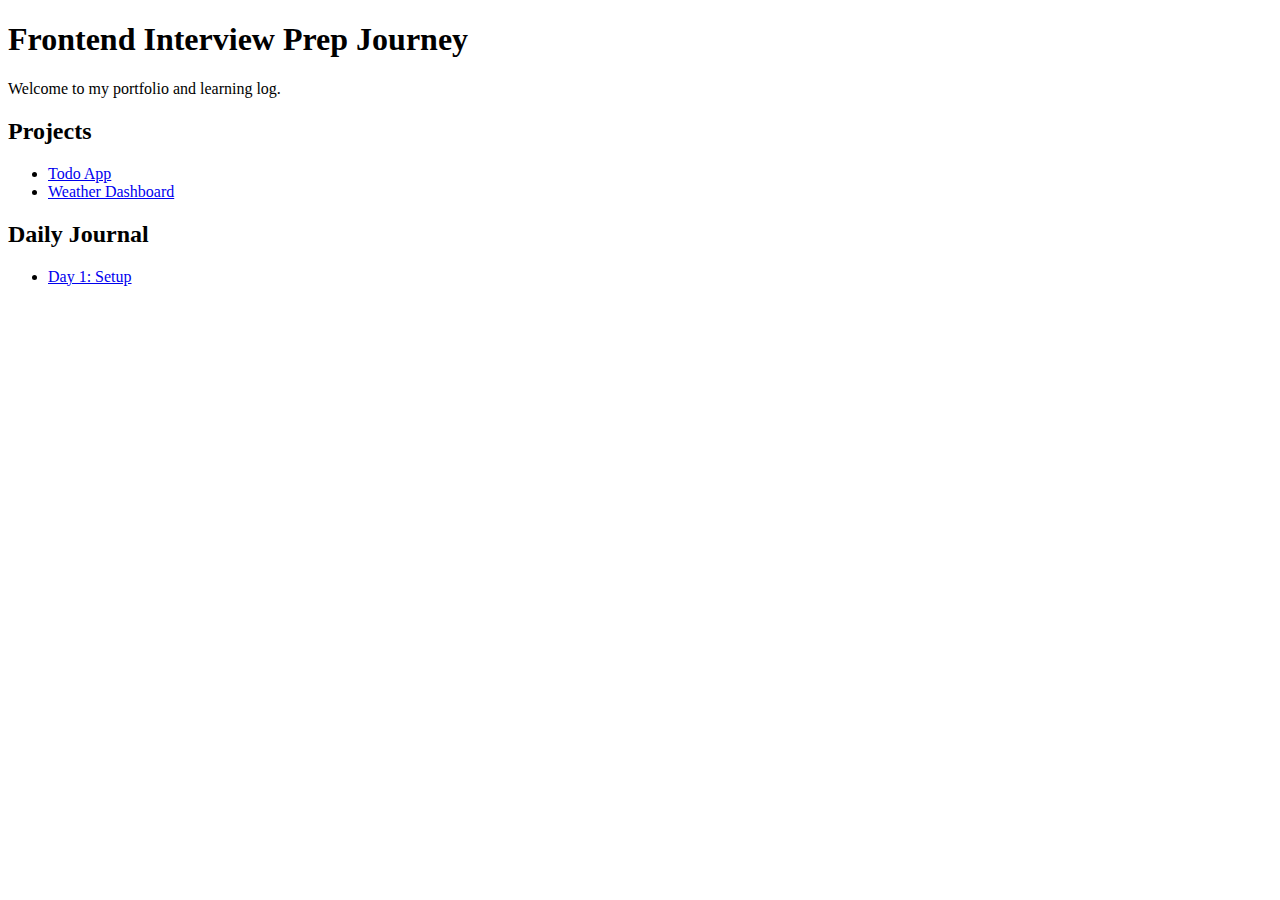
<file: index.html>
<!DOCTYPE html>
<html lang="en">
<head>
    <meta charset="UTF-8">
    <title>My Frontend Journey</title>
</head>
<body>
    <h1>Frontend Interview Prep Journey</h1>
    <p>Welcome to my portfolio and learning log.</p>

    <h2>Projects</h2>
    <ul>
        <!-- Link trực tiếp đến các folder con -->
        <li><a href="projects/todo-app/index.html">Todo App</a></li>
        <li><a href="projects/weather-app/index.html">Weather Dashboard</a></li>
    </ul>

    <h2>Daily Journal</h2>
    <ul>
        <!-- GitHub Pages hiển thị file markdown như text, 
             nhưng tốt hơn nên link về GitHub repo view để đọc cho đẹp -->
        <li><a href="https://github.com/[username]/[repo]/blob/main/journal/2025-12-26.md">Day 1: Setup</a></li>
    </ul>
</body>
</html>
</file>
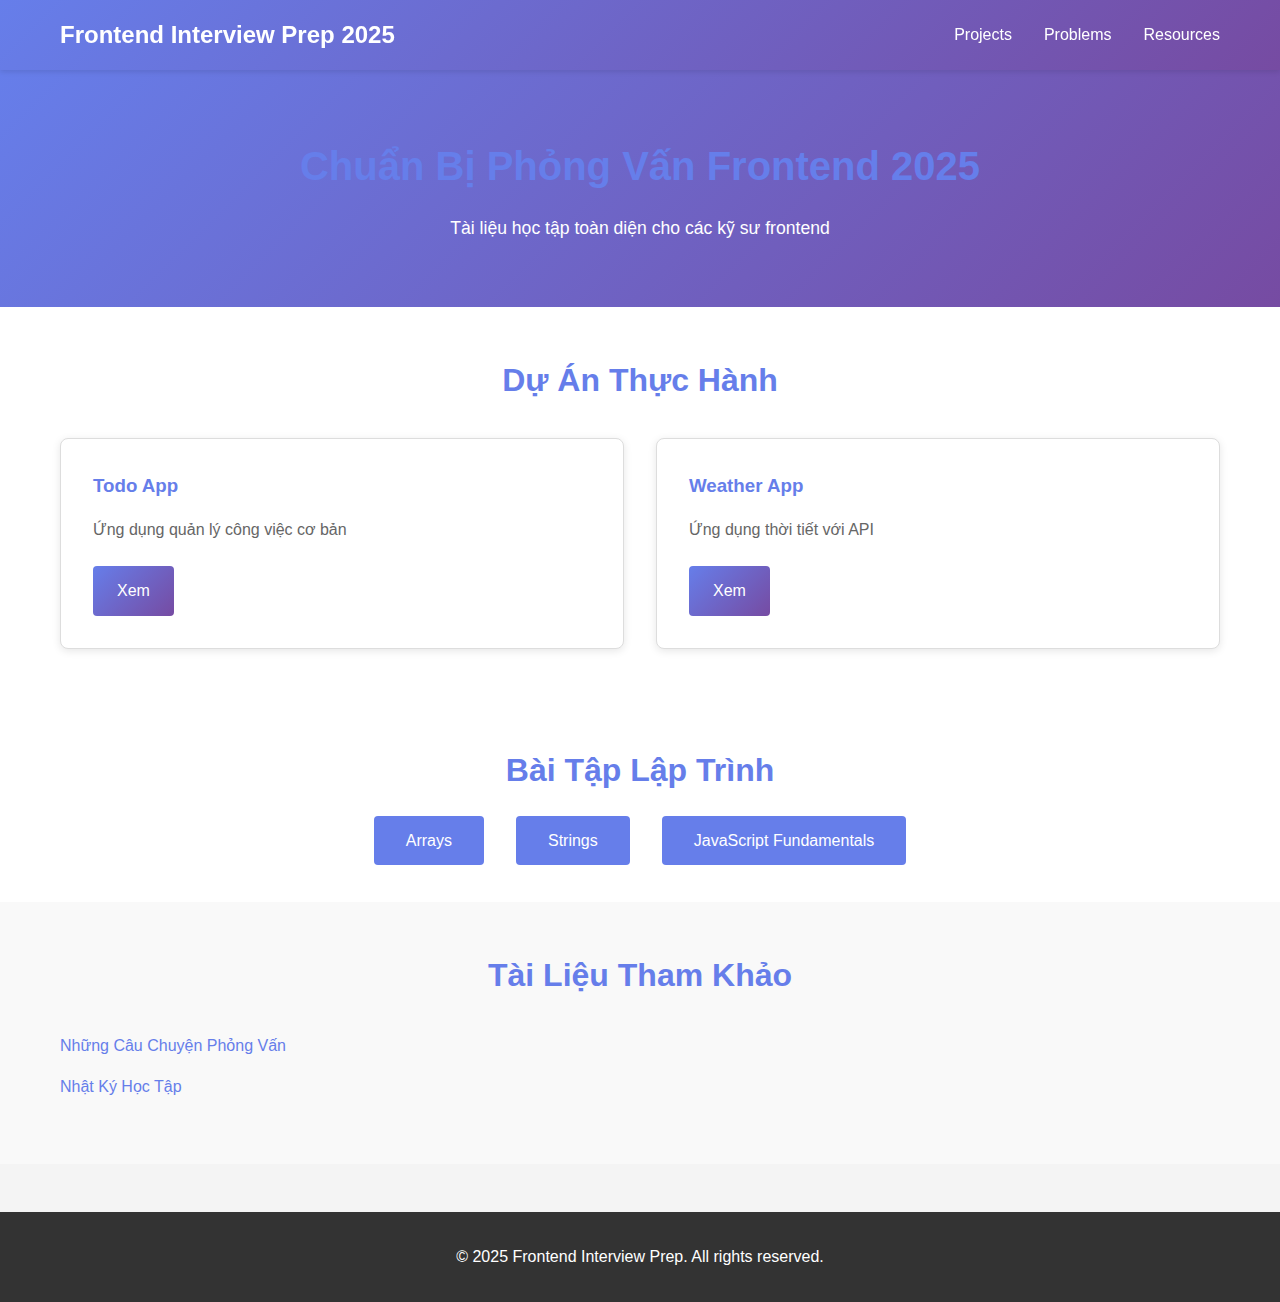
<file: frontend-interview-prep-2025/index.html>
<!DOCTYPE html>
<html lang="vi">
<head>
    <meta charset="UTF-8">
    <meta name="viewport" content="width=device-width, initial-scale=1.0">
    <title>Frontend Interview Prep - Portfolio 2025</title>
    <link rel="stylesheet" href="style.css">
</head>
<body>
    <header>
        <nav class="navbar">
            <div class="container">
                <h1 class="logo">Frontend Interview Prep 2025</h1>
                <ul class="nav-links">
                    <li><a href="#projects">Projects</a></li>
                    <li><a href="#problems">Problems</a></li>
                    <li><a href="#resources">Resources</a></li>
                </ul>
            </div>
        </nav>
    </header>

    <main>
        <section class="hero">
            <div class="container">
                <h2>Chuẩn Bị Phỏng Vấn Frontend 2025</h2>
                <p>Tài liệu học tập toàn diện cho các kỹ sư frontend</p>
            </div>
        </section>

        <section id="projects" class="projects">
            <div class="container">
                <h2>Dự Án Thực Hành</h2>
                <div class="projects-grid">
                    <div class="project-card">
                        <h3>Todo App</h3>
                        <p>Ứng dụng quản lý công việc cơ bản</p>
                        <a href="projects/todo-app/index.html" class="btn">Xem</a>
                    </div>
                    <div class="project-card">
                        <h3>Weather App</h3>
                        <p>Ứng dụng thời tiết với API</p>
                        <a href="projects/weather-app/index.html" class="btn">Xem</a>
                    </div>
                </div>
            </div>
        </section>

        <section id="problems" class="problems">
            <div class="container">
                <h2>Bài Tập Lập Trình</h2>
                <ul class="problem-categories">
                    <li><a href="problems/arrays/">Arrays</a></li>
                    <li><a href="problems/strings/">Strings</a></li>
                    <li><a href="problems/javascript-fundamentals/">JavaScript Fundamentals</a></li>
                </ul>
            </div>
        </section>

        <section id="resources" class="resources">
            <div class="container">
                <h2>Tài Liệu Tham Khảo</h2>
                <p><a href="resources/interview-stories.md">Những Câu Chuyện Phỏng Vấn</a></p>
                <p><a href="journal/">Nhật Ký Học Tập</a></p>
            </div>
        </section>
    </main>

    <footer>
        <p>&copy; 2025 Frontend Interview Prep. All rights reserved.</p>
    </footer>
</body>
</html>
</file>
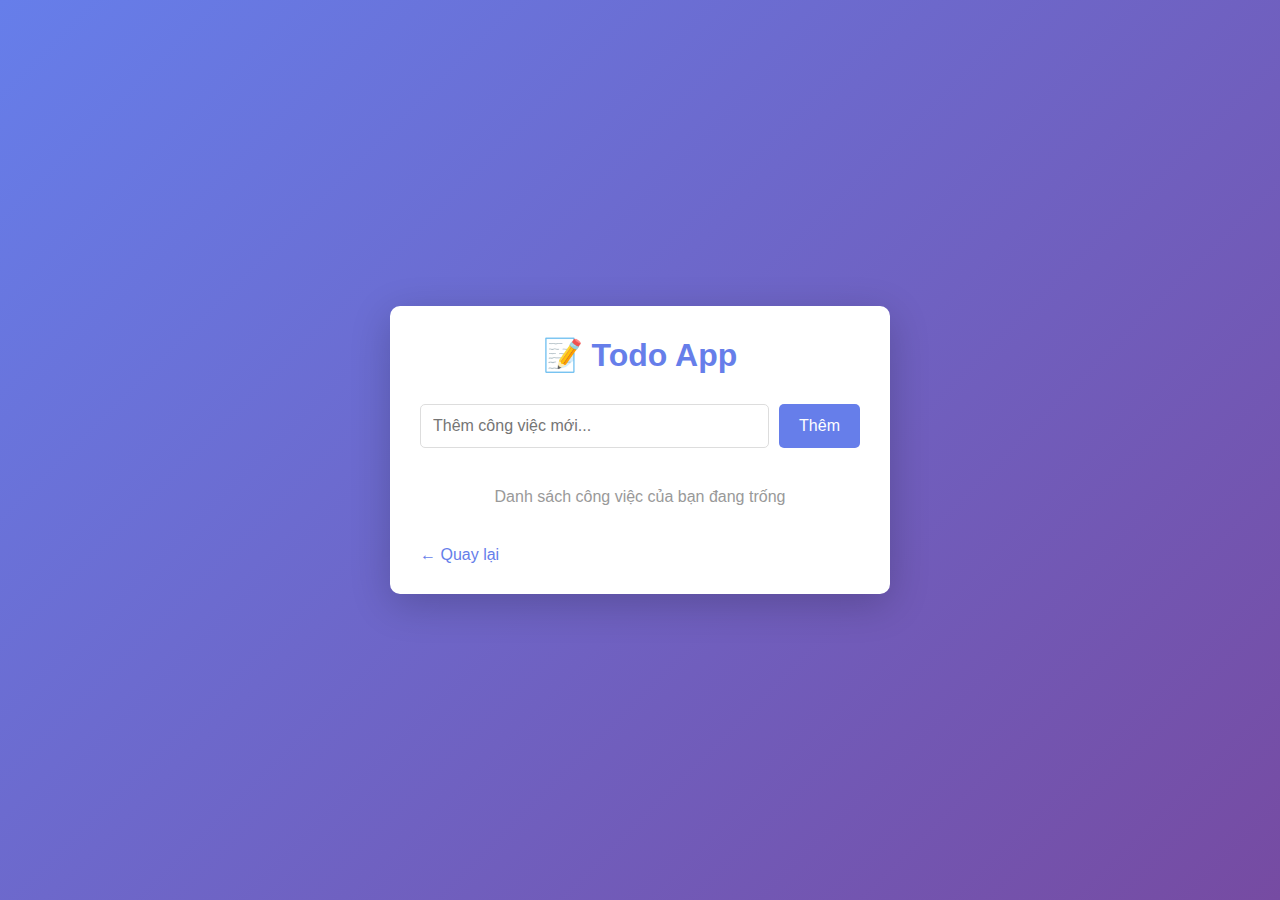
<file: projects/todo-app/index.html>
<!DOCTYPE html>
<html lang="vi">
<head>
    <meta charset="UTF-8">
    <meta name="viewport" content="width=device-width, initial-scale=1.0">
    <title>Todo App</title>
    <style>
        * {
            margin: 0;
            padding: 0;
            box-sizing: border-box;
        }

        body {
            font-family: 'Segoe UI', Tahoma, Geneva, Verdana, sans-serif;
            background: linear-gradient(135deg, #667eea 0%, #764ba2 100%);
            min-height: 100vh;
            display: flex;
            justify-content: center;
            align-items: center;
            padding: 20px;
        }

        .container {
            background: white;
            border-radius: 10px;
            box-shadow: 0 10px 40px rgba(0,0,0,0.2);
            width: 100%;
            max-width: 500px;
            padding: 30px;
        }

        h1 {
            text-align: center;
            color: #667eea;
            margin-bottom: 30px;
        }

        .input-group {
            display: flex;
            gap: 10px;
            margin-bottom: 20px;
        }

        input {
            flex: 1;
            padding: 12px;
            border: 1px solid #ddd;
            border-radius: 5px;
            font-size: 1rem;
        }

        button {
            padding: 12px 20px;
            background: #667eea;
            color: white;
            border: none;
            border-radius: 5px;
            cursor: pointer;
            font-size: 1rem;
            transition: background 0.3s;
        }

        button:hover {
            background: #764ba2;
        }

        .todo-list {
            list-style: none;
        }

        .todo-item {
            display: flex;
            align-items: center;
            gap: 10px;
            padding: 15px;
            background: #f9f9f9;
            border-radius: 5px;
            margin-bottom: 10px;
            transition: background 0.3s;
        }

        .todo-item:hover {
            background: #f0f0f0;
        }

        .todo-item input[type="checkbox"] {
            width: auto;
            cursor: pointer;
        }

        .todo-item.completed {
            opacity: 0.6;
        }

        .todo-item.completed span {
            text-decoration: line-through;
            color: #999;
        }

        .todo-text {
            flex: 1;
        }

        .delete-btn {
            padding: 8px 12px;
            background: #e74c3c;
            font-size: 0.9rem;
        }

        .delete-btn:hover {
            background: #c0392b;
        }

        .empty-state {
            text-align: center;
            color: #999;
            padding: 20px;
        }

        .back-link {
            display: inline-block;
            margin-top: 20px;
            color: #667eea;
            text-decoration: none;
        }

        .back-link:hover {
            text-decoration: underline;
        }
    </style>
</head>
<body>
    <div class="container">
        <h1>📝 Todo App</h1>
        
        <div class="input-group">
            <input type="text" id="todoInput" placeholder="Thêm công việc mới...">
            <button onclick="addTodo()">Thêm</button>
        </div>

        <ul class="todo-list" id="todoList"></ul>
        
        <div id="emptyState" class="empty-state">
            Danh sách công việc của bạn đang trống
        </div>

        <a href="../../index.html" class="back-link">← Quay lại</a>
    </div>

    <script src="script.js"></script>
</body>
</html>
</file>
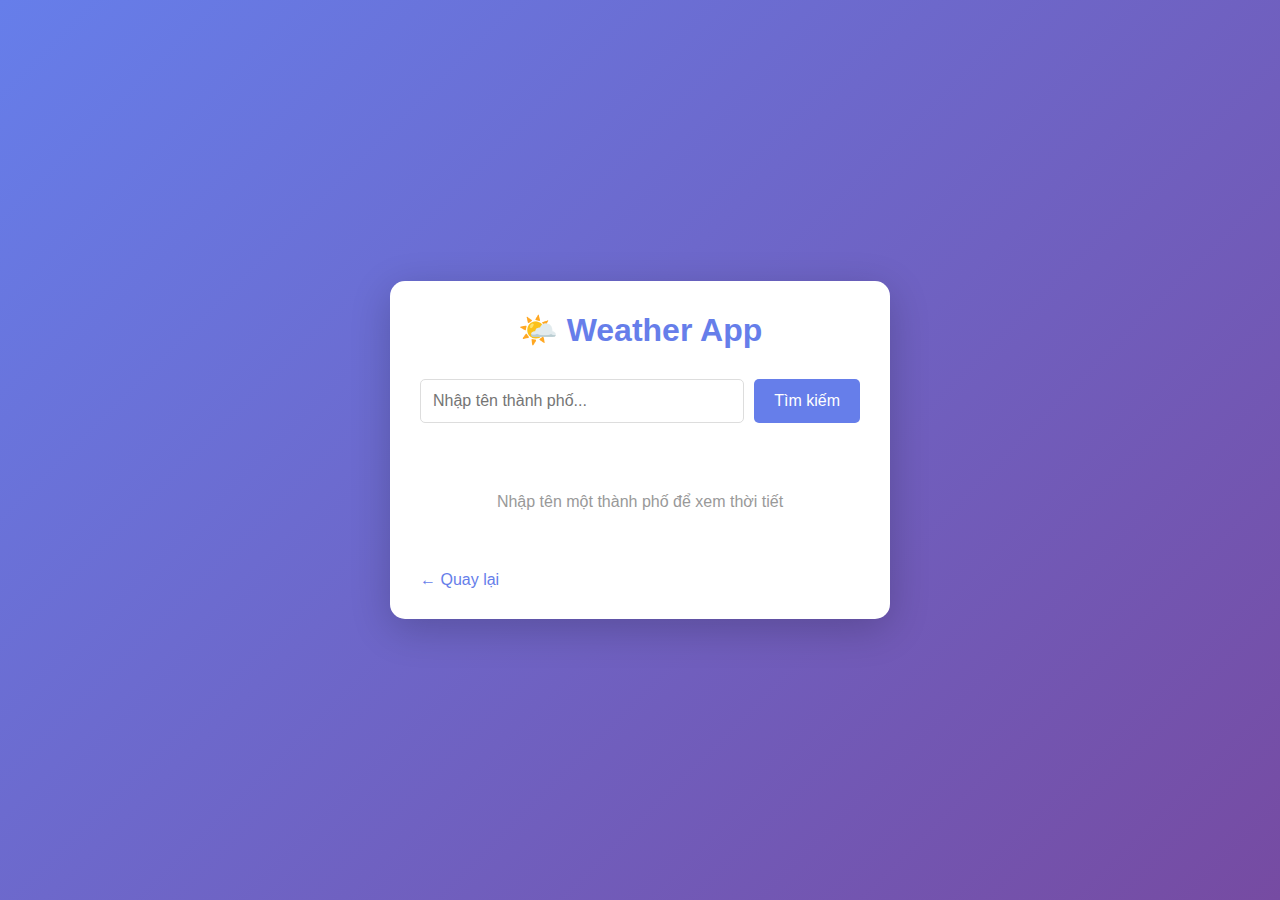
<file: projects/weather-app/index.html>
<!DOCTYPE html>
<html lang="vi">
<head>
    <meta charset="UTF-8">
    <meta name="viewport" content="width=device-width, initial-scale=1.0">
    <title>Weather App</title>
    <style>
        * {
            margin: 0;
            padding: 0;
            box-sizing: border-box;
        }

        body {
            font-family: 'Segoe UI', Tahoma, Geneva, Verdana, sans-serif;
            background: linear-gradient(135deg, #667eea 0%, #764ba2 100%);
            min-height: 100vh;
            display: flex;
            justify-content: center;
            align-items: center;
            padding: 20px;
        }

        .container {
            background: white;
            border-radius: 15px;
            box-shadow: 0 10px 40px rgba(0,0,0,0.2);
            width: 100%;
            max-width: 500px;
            padding: 30px;
        }

        h1 {
            text-align: center;
            color: #667eea;
            margin-bottom: 30px;
        }

        .search-group {
            display: flex;
            gap: 10px;
            margin-bottom: 30px;
        }

        input {
            flex: 1;
            padding: 12px;
            border: 1px solid #ddd;
            border-radius: 5px;
            font-size: 1rem;
        }

        button {
            padding: 12px 20px;
            background: #667eea;
            color: white;
            border: none;
            border-radius: 5px;
            cursor: pointer;
            font-size: 1rem;
            transition: background 0.3s;
        }

        button:hover {
            background: #764ba2;
        }

        .weather-info {
            text-align: center;
            display: none;
        }

        .weather-info.show {
            display: block;
        }

        .city-name {
            font-size: 1.8rem;
            color: #333;
            margin-bottom: 10px;
        }

        .temperature {
            font-size: 3rem;
            color: #667eea;
            font-weight: bold;
            margin: 20px 0;
        }

        .description {
            font-size: 1.2rem;
            color: #666;
            text-transform: capitalize;
            margin-bottom: 20px;
        }

        .details {
            display: grid;
            grid-template-columns: 1fr 1fr;
            gap: 15px;
            margin-top: 20px;
            padding-top: 20px;
            border-top: 1px solid #ddd;
        }

        .detail-item {
            padding: 10px;
            background: #f9f9f9;
            border-radius: 5px;
        }

        .detail-label {
            font-size: 0.9rem;
            color: #999;
            margin-bottom: 5px;
        }

        .detail-value {
            font-size: 1.2rem;
            color: #333;
            font-weight: bold;
        }

        .error {
            color: #e74c3c;
            text-align: center;
            padding: 20px;
            background: #ffe6e6;
            border-radius: 5px;
            display: none;
        }

        .error.show {
            display: block;
        }

        .empty-state {
            text-align: center;
            color: #999;
            padding: 40px 20px;
        }

        .loading {
            text-align: center;
            color: #667eea;
            padding: 20px;
            display: none;
        }

        .loading.show {
            display: block;
        }

        .back-link {
            display: inline-block;
            margin-top: 20px;
            color: #667eea;
            text-decoration: none;
        }

        .back-link:hover {
            text-decoration: underline;
        }
    </style>
</head>
<body>
    <div class="container">
        <h1>🌤️ Weather App</h1>
        
        <div class="search-group">
            <input type="text" id="cityInput" placeholder="Nhập tên thành phố...">
            <button onclick="searchWeather()">Tìm kiếm</button>
        </div>

        <div class="loading" id="loading">Đang tải...</div>

        <div class="empty-state" id="emptyState">
            Nhập tên một thành phố để xem thời tiết
        </div>

        <div class="error" id="error"></div>

        <div class="weather-info" id="weatherInfo">
            <div class="city-name" id="cityName"></div>
            <div class="temperature" id="temperature"></div>
            <div class="description" id="description"></div>
            
            <div class="details">
                <div class="detail-item">
                    <div class="detail-label">Độ ẩm</div>
                    <div class="detail-value" id="humidity"></div>
                </div>
                <div class="detail-item">
                    <div class="detail-label">Tốc độ gió</div>
                    <div class="detail-value" id="windSpeed"></div>
                </div>
                <div class="detail-item">
                    <div class="detail-label">Áp suất</div>
                    <div class="detail-value" id="pressure"></div>
                </div>
                <div class="detail-item">
                    <div class="detail-label">Cảm giác như</div>
                    <div class="detail-value" id="feelsLike"></div>
                </div>
            </div>
        </div>

        <a href="../../index.html" class="back-link">← Quay lại</a>
    </div>

    <script src="script.js"></script>
</body>
</html>
</file>
<file: frontend-interview-prep-2025/style.css>
* {
    margin: 0;
    padding: 0;
    box-sizing: border-box;
}

body {
    font-family: 'Segoe UI', Tahoma, Geneva, Verdana, sans-serif;
    line-height: 1.6;
    color: #333;
    background-color: #f4f4f4;
}

.container {
    max-width: 1200px;
    margin: 0 auto;
    padding: 0 20px;
}

/* Navigation */
.navbar {
    background: linear-gradient(135deg, #667eea 0%, #764ba2 100%);
    color: white;
    padding: 1rem 0;
    position: sticky;
    top: 0;
    box-shadow: 0 2px 5px rgba(0,0,0,0.1);
}

.navbar .container {
    display: flex;
    justify-content: space-between;
    align-items: center;
}

.logo {
    font-size: 1.5rem;
    font-weight: bold;
}

.nav-links {
    display: flex;
    list-style: none;
    gap: 2rem;
}

.nav-links a {
    color: white;
    text-decoration: none;
    transition: opacity 0.3s;
}

.nav-links a:hover {
    opacity: 0.8;
}

/* Hero Section */
.hero {
    background: linear-gradient(135deg, #667eea 0%, #764ba2 100%);
    color: white;
    padding: 4rem 0;
    text-align: center;
}

.hero h2 {
    font-size: 2.5rem;
    margin-bottom: 1rem;
}

.hero p {
    font-size: 1.1rem;
}

/* Sections */
section {
    padding: 3rem 0;
}

section h2 {
    text-align: center;
    margin-bottom: 2rem;
    font-size: 2rem;
    color: #667eea;
}

/* Projects Grid */
.projects {
    background: white;
}

.projects-grid {
    display: grid;
    grid-template-columns: repeat(auto-fit, minmax(300px, 1fr));
    gap: 2rem;
}

.project-card {
    background: white;
    border: 1px solid #ddd;
    border-radius: 8px;
    padding: 2rem;
    box-shadow: 0 2px 8px rgba(0,0,0,0.1);
    transition: transform 0.3s, box-shadow 0.3s;
}

.project-card:hover {
    transform: translateY(-5px);
    box-shadow: 0 5px 15px rgba(0,0,0,0.2);
}

.project-card h3 {
    margin-bottom: 1rem;
    color: #667eea;
}

.project-card p {
    margin-bottom: 1.5rem;
    color: #666;
}

.btn {
    display: inline-block;
    background: linear-gradient(135deg, #667eea 0%, #764ba2 100%);
    color: white;
    padding: 0.75rem 1.5rem;
    border-radius: 4px;
    text-decoration: none;
    transition: opacity 0.3s;
}

.btn:hover {
    opacity: 0.9;
}

/* Problems Section */
.problems {
    background: white;
}

.problem-categories {
    display: flex;
    flex-wrap: wrap;
    gap: 2rem;
    justify-content: center;
    list-style: none;
}

.problem-categories a {
    padding: 1rem 2rem;
    background: #667eea;
    color: white;
    text-decoration: none;
    border-radius: 4px;
    transition: background 0.3s;
}

.problem-categories a:hover {
    background: #764ba2;
}

/* Resources Section */
.resources {
    background: #f9f9f9;
}

.resources a {
    color: #667eea;
    text-decoration: none;
    font-weight: 500;
}

.resources a:hover {
    text-decoration: underline;
}

.resources p {
    margin-bottom: 1rem;
}

/* Footer */
footer {
    background: #333;
    color: white;
    text-align: center;
    padding: 2rem 0;
    margin-top: 3rem;
}

/* Responsive */
@media (max-width: 768px) {
    .hero h2 {
        font-size: 1.8rem;
    }

    .nav-links {
        gap: 1rem;
    }

    .logo {
        font-size: 1.1rem;
    }
}
</file>
